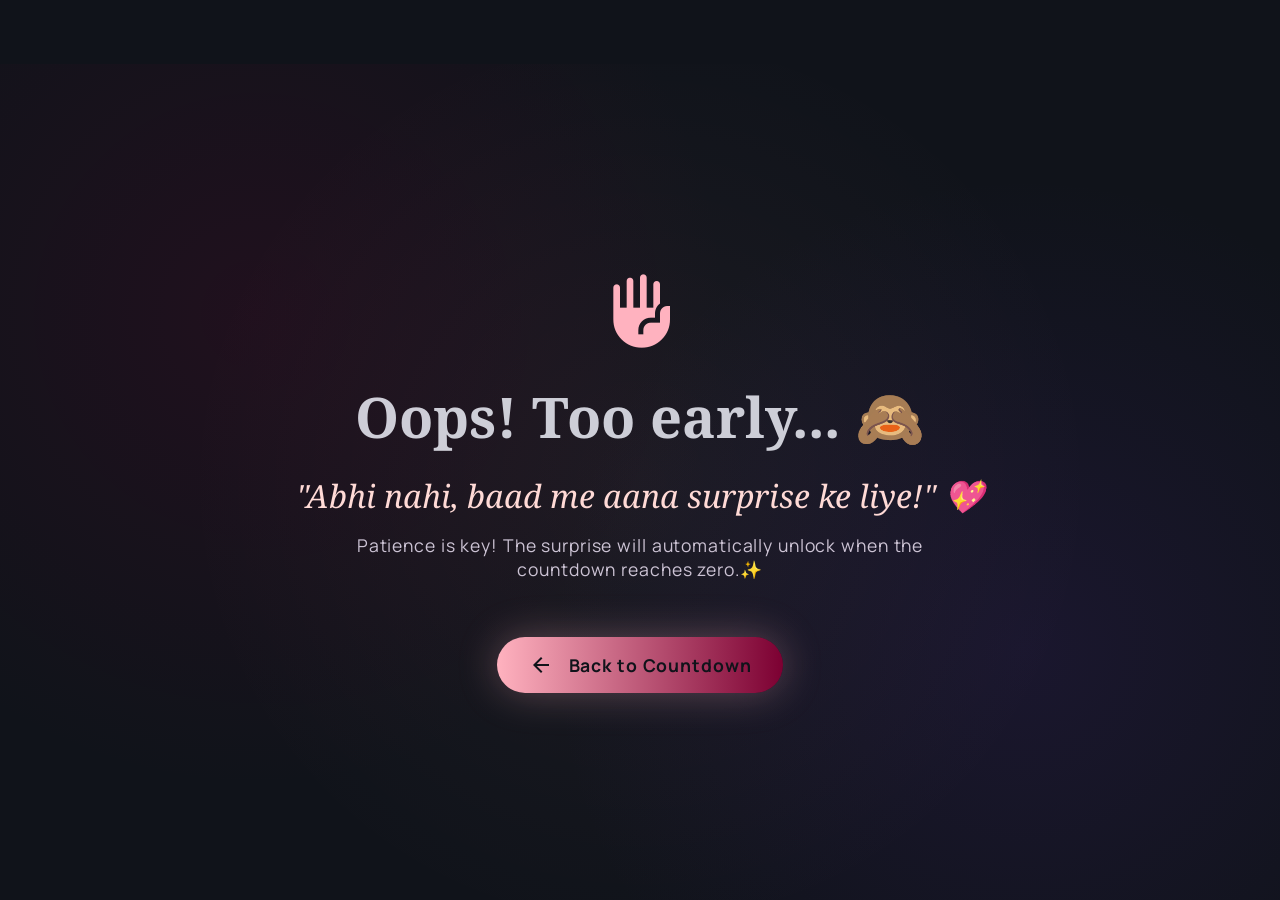
<file: not-yet.html>
<!DOCTYPE html>
<html lang="en" class="dark">
<head>
    <meta charset="UTF-8">
    <meta name="viewport" content="width=device-width, initial-scale=1.0">
    <title>Not Yet! | Kushal's Surprise</title>
    <link href="https://fonts.googleapis.com/css2?family=Noto+Serif:ital,wght@0,400;0,700;1,400&family=Manrope:wght@300;400;600&family=Space+Grotesk:wght@300;500;700&display=swap" rel="stylesheet"/>
    <link href="https://fonts.googleapis.com/css2?family=Material+Symbols+Outlined:wght,FILL@100..700,0..1&display=swap" rel="stylesheet"/>
    <link rel="stylesheet" href="style.css">
    <style>
        .full-center {
            display: flex;
            flex-direction: column;
            align-items: center;
            justify-content: center;
            min-height: 80vh;
            text-align: center;
            padding: 2rem;
            margin-top: 4rem;
        }
        .cute-icon {
            font-size: 5rem;
            color: var(--pink-primary);
            margin-bottom: 2rem;
            animation: bounce 2s infinite;
        }
        @keyframes bounce {
            0%, 100% { transform: translateY(0); }
            50% { transform: translateY(-15px); }
        }
        .surprise-text {
            font-family: var(--font-serif);
            font-style: italic;
            font-size: 2rem;
            color: var(--pink-light);
            margin-bottom: 1rem;
        }
    </style>
</head>
<body>


    <main class="bokeh-bg full-center">
        <span class="material-symbols-outlined cute-icon icon-fill">front_hand</span>
        <h1 class="headline" style="font-size: 3.5rem; margin-bottom: 1.5rem;">Oops! Too early... 🙈</h1>
        
        <p class="surprise-text">"Abhi nahi, baad me aana surprise ke liye!" 💖</p>
        
        <p class="subheadline" style="margin-bottom: 3.5rem; max-width: 600px; color: var(--text-muted); font-size: 1.1rem;">
            Patience is key! The surprise will automatically unlock when the countdown reaches zero.✨
        </p>
        
        <a href="index.html" class="reveal-button" style="padding: 1rem 2rem; font-size: 1.1rem;">
            <span class="material-symbols-outlined transition-transform">arrow_back</span>
            Back to Countdown
        </a>
    </main>
</body>
</html>
</file>
<file: style.css>
:root {
    --bg-dark: #10131a;
    --text-main: #e1e2eb;
    --text-muted: #ccc3d4;
    --text-outline: #958e9e;

    --pink-primary: #ffb2bf;
    --pink-container: #7c0032;
    --pink-light: #ffdad6;
    --pink-gradient-start: #ffb2bf;
    --pink-gradient-end: #7c0032;

    --purple-secondary: #d2bbff;
    --purple-bg: rgba(85, 43, 161, 0.3);

    --surface: #1d2026;
    --surface-highest: rgba(50, 53, 60, 0.6);
    --surface-low: #191c22;
    --surface-lowest: rgba(11, 14, 20, 0.9);

    --font-serif: 'Noto Serif', serif;
    --font-sans: 'Manrope', sans-serif;
    --font-mono: 'Space Grotesk', monospace;
}

* {
    margin: 0;
    padding: 0;
    box-sizing: border-box;
}

body {
    background-color: var(--bg-dark);
    color: var(--text-main);
    font-family: var(--font-sans);
    overflow-x: hidden;
    min-height: 100vh;
    display: flex;
    flex-direction: column;
}

::selection {
    background: var(--pink-container);
    color: var(--pink-primary);
}

.material-symbols-outlined.icon-fill {
    font-variation-settings: 'FILL' 1, 'wght' 400, 'GRAD' 0, 'opsz' 24;
}

.material-symbols-outlined {
    font-variation-settings: 'FILL' 0, 'wght' 400, 'GRAD' 0, 'opsz' 24;
}

/* Bokeh background */
.bokeh-bg {
    background: radial-gradient(circle at 20% 30%, rgba(124, 0, 50, 0.15) 0%, transparent 40%),
        radial-gradient(circle at 80% 70%, rgba(85, 43, 161, 0.15) 0%, transparent 40%),
        radial-gradient(circle at 50% 50%, rgba(255, 178, 191, 0.05) 0%, transparent 60%);
    flex: 1;
    display: flex;
    flex-direction: column;
}

/* Animations */
@keyframes heartbeat {
    0% {
        transform: scale(1);
    }

    14% {
        transform: scale(1.02);
    }

    28% {
        transform: scale(1);
    }

    42% {
        transform: scale(1.02);
    }

    70% {
        transform: scale(1);
    }
}

.animate-heartbeat {
    animation: heartbeat 4s ease-in-out infinite;
}

/* Navigation */
.top-nav {
    position: fixed;
    top: 0;
    width: 100%;
    z-index: 50;
    display: flex;
    justify-content: space-between;
    align-items: center;
    padding: 1.5rem 2rem;
    background: transparent;
}

.logo {
    font-size: 1.5rem;
    font-family: var(--font-serif);
    font-style: italic;
    color: #f9a8d4;
    /* pink-300 */
    text-shadow: 0 0 8px rgba(255, 178, 191, 0.5);
    letter-spacing: 0.05em;
}

.desktop-nav {
    display: none;
    gap: 2rem;
    align-items: center;
}

@media (min-width: 768px) {
    .desktop-nav {
        display: flex;
    }
}

.nav-item {
    font-family: var(--font-serif);
    font-style: italic;
    text-decoration: none;
    letter-spacing: 0.05em;
    transition: color 0.5s;
    color: #94a3b8;
    /* slate-400 */
}

.nav-item.active {
    color: #fbcfe8;
    /* pink-200 */
    font-weight: bold;
}

.nav-item:hover,
.nav-icon:hover {
    color: #ffb2bf;
}

.nav-icon {
    background: none;
    border: none;
    color: #94a3b8;
    cursor: pointer;
    transition: color 0.5s;
    display: flex;
    align-items: center;
}

/* Hero Section */
.hero {
    max-width: 1152px;
    margin: 0 auto;
    padding: 8rem 1.5rem 4rem;
    display: flex;
    flex-direction: column;
    align-items: center;
    text-align: center;
}

.headline {
    font-family: var(--font-serif);
    font-size: 2.25rem;
    line-height: 1.2;
    margin-bottom: 1.5rem;
    opacity: 0.9;
    transition: all 1s ease-in-out;
}

@media (min-width: 768px) {
    .headline {
        font-size: 4.5rem;
    }
}

.highlight {
    color: var(--pink-primary);
    font-style: italic;
}

.subheadline {
    font-size: 1.125rem;
    color: var(--text-muted);
    max-width: 42rem;
    letter-spacing: 0.05em;
}

@media (min-width: 768px) {
    .subheadline {
        font-size: 1.5rem;
    }
}

/* Countdown */
.countdown-grid {
    margin-top: 4rem;
    display: grid;
    grid-template-columns: repeat(2, 1fr);
    gap: 2rem;
    width: 100%;
    max-width: 56rem;
}

@media (min-width: 768px) {
    .countdown-grid {
        grid-template-columns: repeat(4, 1fr);
        gap: 3rem;
        margin-top: 6rem;
    }
}

.countdown-item {
    display: flex;
    flex-direction: column;
    align-items: center;
}

.countdown-number {
    font-family: var(--font-mono);
    font-size: 3.75rem;
    font-weight: 700;
    color: var(--purple-secondary);
    text-shadow: 0 0 15px rgba(210, 187, 255, 0.4);
    line-height: 1;
}

@media (min-width: 768px) {
    .countdown-number {
        font-size: 6rem;
    }
}

.countdown-label {
    font-family: var(--font-serif);
    font-size: 0.875rem;
    text-transform: uppercase;
    letter-spacing: 0.3em;
    color: var(--text-outline);
    margin-top: 1rem;
}

/* Bento Section */
.bento-section {
    max-width: 1152px;
    margin: 0 auto;
    padding: 0 1.5rem 8rem;
    display: grid;
    grid-template-columns: 1fr;
    gap: 1.5rem;
}

@media (min-width: 768px) {
    .bento-section {
        grid-template-columns: repeat(12, 1fr);
    }
}

.message-card {
    background: var(--surface-highest);
    backdrop-filter: blur(12px);
    -webkit-backdrop-filter: blur(12px);
    border-radius: 0.75rem;
    padding: 2.5rem;
    border: 1px solid rgba(255, 255, 255, 0.05);
    display: flex;
    flex-direction: column;
    justify-content: center;
}

@media (min-width: 768px) {
    .message-card {
        grid-column: span 7;
    }
}

.card-icon {
    color: var(--pink-primary);
    margin-bottom: 1.5rem;
}

.card-icon .material-symbols-outlined {
    font-size: 2.5rem;
}

.card-title {
    font-family: var(--font-serif);
    font-style: italic;
    font-size: 1.875rem;
    color: #ff7e9b;
    margin-bottom: 1.5rem;
}

@media (min-width: 768px) {
    .card-title {
        font-size: 2.25rem;
    }
}

.card-text {
    font-size: 1.25rem;
    line-height: 1.625;
    font-style: italic;
}

@media (min-width: 768px) {
    .card-text {
        font-size: 1.5rem;
    }
}

.card-footer {
    margin-top: 2rem;
    display: flex;
    align-items: center;
    gap: 1rem;
    color: #4a4452;
}

.card-footer .line {
    height: 1px;
    width: 3rem;
    background: #4a4452;
}

.footer-label {
    font-family: var(--font-mono);
    font-size: 0.875rem;
    letter-spacing: 0.1em;
    text-transform: uppercase;
}

.image-card {
    position: relative;
    height: 400px;
    border-radius: 0.75rem;
    overflow: hidden;
    box-shadow: 0 25px 50px -12px rgba(0, 0, 0, 0.5);
}

@media (min-width: 768px) {
    .image-card {
        grid-column: span 5;
    }
}

.image-card img {
    width: 100%;
    height: 100%;
    object-fit: cover;
    opacity: 0.6;
    transition: transform 10s ease;
}

.image-card:hover img {
    transform: scale(1.1);
}

.image-overlay {
    position: absolute;
    inset: 0;
    background: linear-gradient(to top, var(--bg-dark), transparent, transparent);
}

.image-caption {
    position: absolute;
    bottom: 2rem;
    left: 2rem;
    font-family: var(--font-serif);
    font-style: italic;
    color: rgba(255, 255, 255, 0.8);
    font-size: 1.125rem;
}

/* Reveal Section */
.reveal-section {
    background-color: var(--surface-low);
    padding: 8rem 1.5rem;
}

.reveal-content {
    max-width: 56rem;
    margin: 0 auto;
    text-align: center;
}

.reveal-badge {
    display: inline-block;
    padding: 0.5rem 1.5rem;
    border-radius: 9999px;
    background: var(--purple-bg);
    border: 1px solid rgba(210, 187, 255, 0.2);
    font-family: var(--font-mono);
    font-size: 0.75rem;
    text-transform: uppercase;
    letter-spacing: 0.4em;
    color: var(--purple-secondary);
    margin-bottom: 2rem;
}

.reveal-title {
    font-family: var(--font-serif);
    font-size: 3rem;
    color: var(--pink-primary);
    margin-bottom: 2rem;
    text-shadow: 0 20px 25px -5px rgba(0, 0, 0, 0.1), 0 10px 10px -5px rgba(0, 0, 0, 0.04);
}

@media (min-width: 768px) {
    .reveal-title {
        font-size: 3.75rem;
    }
}

.reveal-subtitle {
    font-size: 1.25rem;
    margin-bottom: 3rem;
}

@media (min-width: 768px) {
    .reveal-subtitle {
        font-size: 1.5rem;
    }
}

.reveal-button {
    display: inline-flex;
    align-items: center;
    justify-content: center;
    gap: 1rem;
    padding: 1.5rem 3rem;
    border-radius: 9999px;
    background: linear-gradient(to right, var(--pink-gradient-start), var(--pink-gradient-end));
    color: var(--bg-dark);
    font-weight: 700;
    font-size: 1.25rem;
    text-decoration: none;
    letter-spacing: 0.05em;
    box-shadow: 0 0 40px rgba(255, 178, 191, 0.3);
    transition: all 0.5s ease;
}

.reveal-button:hover {
    box-shadow: 0 0 60px rgba(255, 178, 191, 0.5);
    transform: scale(1.05);
}

.reveal-button .material-symbols-outlined {
    transition: transform 0.3s ease;
}

.reveal-button:hover .material-symbols-outlined {
    transform: translateX(0.5rem);
}

/* Footer */
.bottom-footer {
    padding: 3rem;
    display: flex;
    flex-direction: column;
    align-items: center;
    gap: 1rem;
    border-top: 1px solid rgba(255, 255, 255, 0.05);
    background: transparent;
    padding-bottom: 6rem;
    /* Extra space for mobile nav */
}

@media (min-width: 768px) {
    .bottom-footer {
        padding-bottom: 3rem;
    }
}

.footer-logo {
    font-size: 1.125rem;
    font-family: var(--font-serif);
    color: #f9a8d4;
}

.footer-links {
    display: flex;
    gap: 2rem;
}

.footer-links a {
    font-size: 0.875rem;
    letter-spacing: 0.1em;
    text-transform: uppercase;
    color: #64748b;
    text-decoration: none;
    transition: color 0.3s ease;
}

.footer-links a:hover {
    color: #fbcfe8;
}

.footer-credit {
    font-size: 0.875rem;
    letter-spacing: 0.1em;
    text-transform: uppercase;
    color: #f472b6;
    margin-top: 1rem;
}

/* Mobile Nav */
.mobile-nav {
    position: fixed;
    bottom: 0;
    left: 0;
    right: 0;
    z-index: 50;
    background: var(--surface-lowest);
    backdrop-filter: blur(12px);
    -webkit-backdrop-filter: blur(12px);
    display: flex;
    justify-content: space-around;
    padding: 1rem 2rem;
    border-top: 1px solid rgba(255, 255, 255, 0.05);
}

@media (min-width: 768px) {
    .mobile-nav {
        display: none;
    }
}

.mobile-nav-item {
    background: none;
    border: none;
    display: flex;
    flex-direction: column;
    align-items: center;
    gap: 0.25rem;
    color: #64748b;
    cursor: pointer;
    font-family: var(--font-mono);
}

.mobile-nav-item span:last-child {
    font-size: 0.625rem;
    text-transform: uppercase;
    letter-spacing: -0.05em;
}

.mobile-nav-item.active {
    color: #fbcfe8;
}
</file>
